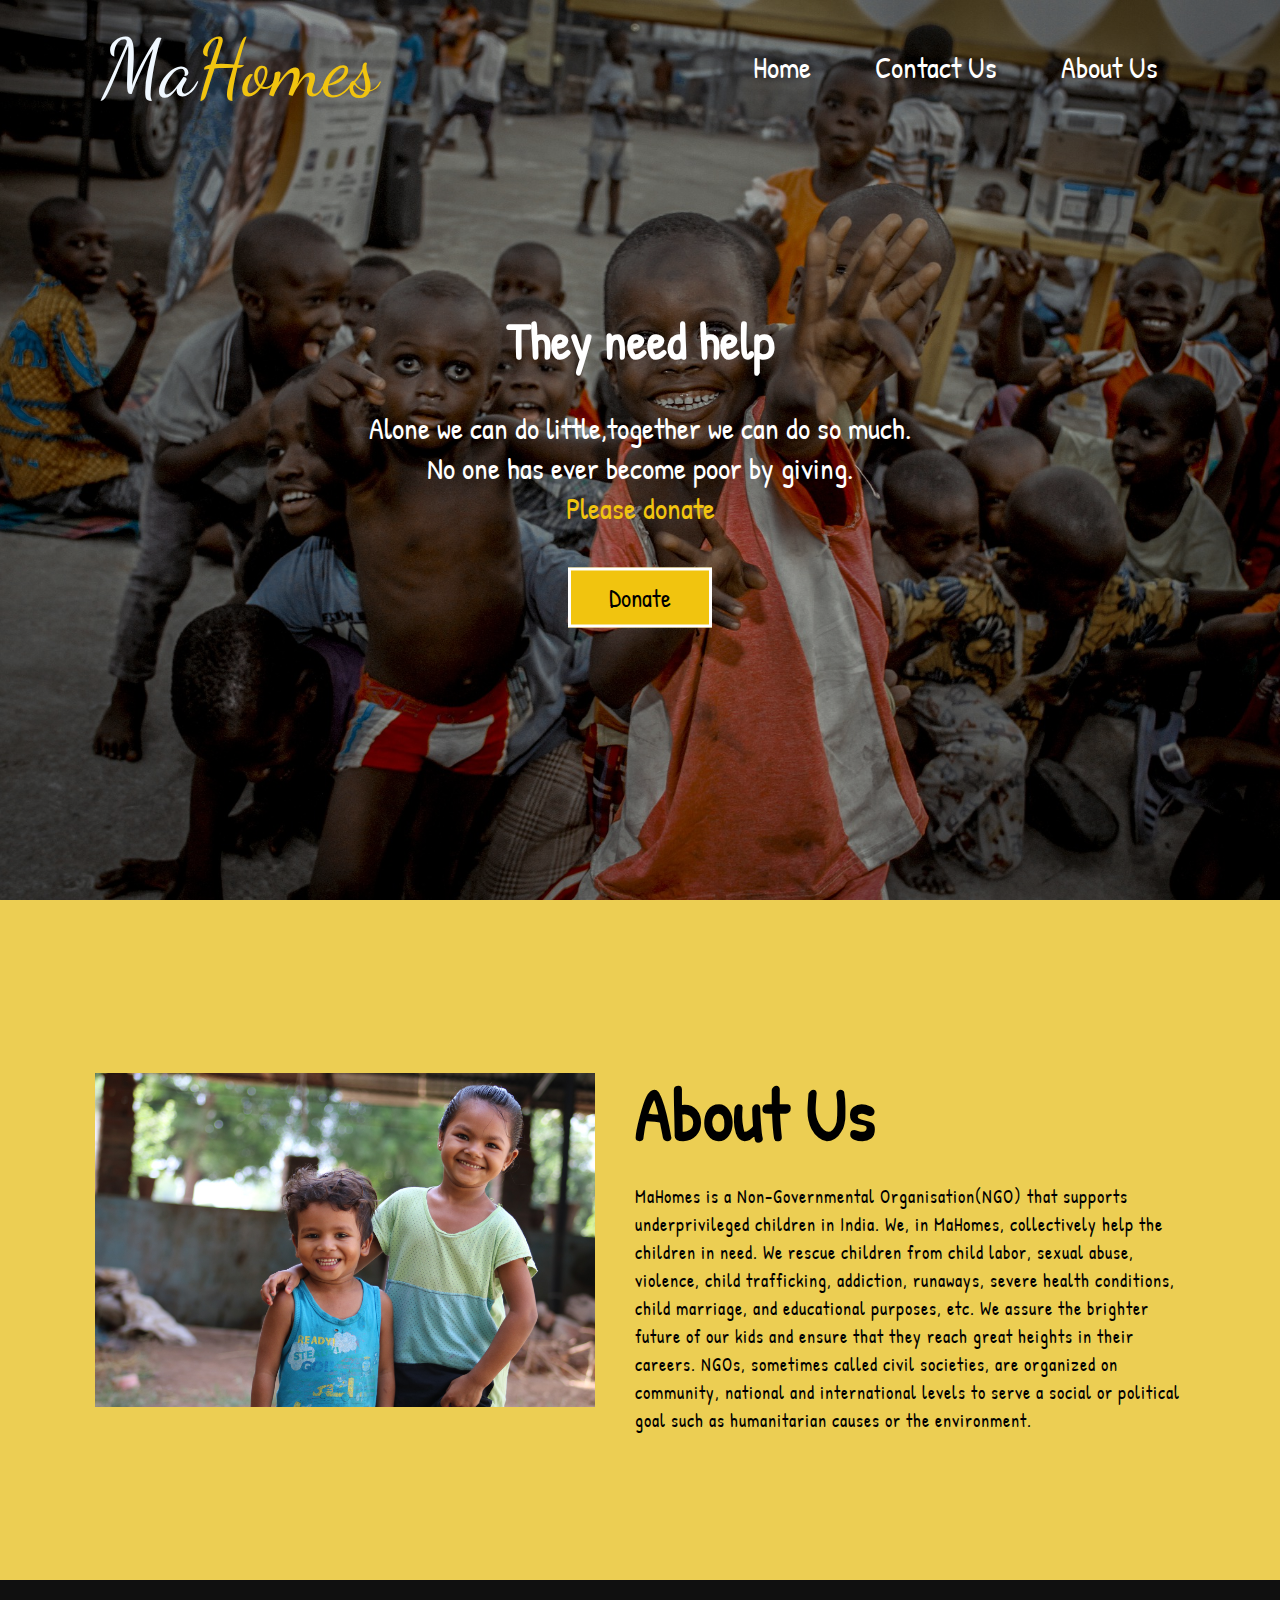
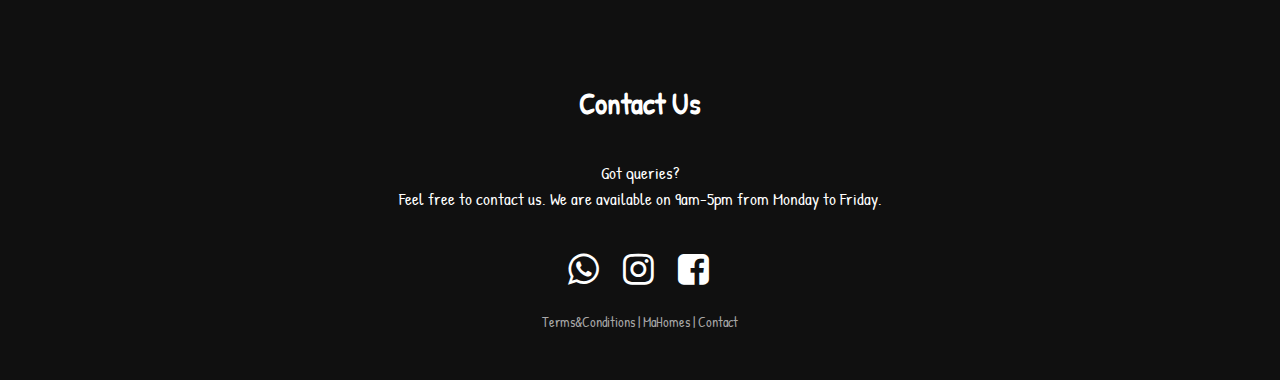
<file: index.html>
<!DOCTYPE html>
<html lang="en">
    <head>
        <meta name="viewport" content="width=device-width, initial-scale=1.0">
        <title>MaHomes</title>
        <link rel="stylesheet" href="styles.css">
        <link rel="preconnect" href="https://fonts.googleapis.com">
<link rel="preconnect" href="https://fonts.gstatic.com" crossorigin>
<link href="https://fonts.googleapis.com/css2?family=Patrick+Hand&display=swap" rel="stylesheet">
<link href="https://fonts.googleapis.com/css2?family=Dancing+Script&family=Patrick+Hand&display=swap" rel="stylesheet">
<link rel="stylesheet" href="https://cdnjs.cloudflare.com/ajax/libs/font-awesome/4.7.0/css/font-awesome.min.css">

        <style>
            .main{
                background-image:linear-gradient(rgba(0,0,0,0.25),rgba(0,0,0,0.25)), url(images/image1.jpg);
                background-position: center;
                background-size: cover;
                width:100%;
                min-height:100vh;
            }
        </style>
    </head>
    <body>
        <div class="main">
            <nav>
                <a href="index.html" class="logo">Ma<span class="s1">Homes</span></a>
                <ul>
                    <li><a href="index.html">Home</a></li>
                    <li><a href="#footer">Contact Us</a></li>
                    <li><a href="#abt1">About Us</a></li>

                </ul>
                <!-- <button type="button">Donate</button> -->
            </nav>
            <div class="textbox">
                <h1>They need help </h1>
                <p>Alone we can do little,together we can do so much.<br>No one has ever become poor by giving.<br><span class="s2"> Please donate</span></p>
                
                <a href="donate.html" class="donatebtn">Donate</a>
    
            </div>
            
        </div>
        <!-- About Us -->
        <section id="abt1" class="about">
            <div class="abt">
                <img src="images/image3.jpg" alt="">
                <div class="abt-text">
                    <h2>About Us</h2>
                    <p>MaHomes is a Non-Governmental Organisation(NGO) that supports underprivileged children in India. We, in MaHomes, collectively help the children in need. We rescue children from child labor, sexual abuse, violence, child trafficking, addiction, runaways, severe health conditions, child marriage, and educational purposes, etc. We assure the brighter future of our kids and ensure that they reach great heights in their careers.
                        NGOs, sometimes called civil societies, are organized on community, national and international levels to serve a social or political goal such as humanitarian causes or the environment.</p>
                </div>
            </div>
        </section>
        <!-- Contact Me -->
        <footer id="footer">
            <p>Contact Us</p>
            <p>Got queries?<br>Feel free to contact us. We are available on 9am-5pm from Monday to Friday.</p>
            <div class="social">
                <a href="#"><i class="fa fa-facebook-square" style="font-size:36px"></i></a>
                <a href="#"><i class="fa fa-instagram" style="font-size:36px"></i></a>
                <a href="#"><i class="fa fa-whatsapp" style="font-size:36px"></i></a>
                
            </div>
            <p class="end">Terms&Conditions | MaHomes | Contact</p>
        </footer>
        
    </body>
</html>
</file>
<file: styles.css>
body{
    margin:0;
    
}
*{
    font-family: 'Patrick Hand', cursive;
    box-sizing:border-box;
}

.main{
    display:block;
    min-height: 100vh;
    width: 100%;
    position:relative;

}
nav{
    display : flex;
    align-items: center;
    padding: 20px 8%;
}

nav ul{
    flex: 1;
    text-align: right;
}
nav ul li{
    display:inline-block;
    list-style: none;
    margin:0 20px;

}
nav ul li a {
    text-decoration: none;
    color: white;
    font-size: 30px;
    margin-left: 20px;
}
nav ul li a::after{
    content: '';
    width:0%;
    height: 3px;
    background: #F1C40F;
    display: block;
    margin: auto;
    transition: 0.5s;
}
nav ul li a:hover::after{
    width:100%;
}
.logo{
  text-decoration: none;  
  font-family: 'Dancing Script', cursive;
  color: aliceblue;
  font-size: 80px;
  
}
.s1{
    color: #F1C40F;
    font-family: 'Dancing Script', cursive;
    
}
.textbox{
    width:90%;
    color:#fff;
    position:absolute;
    top:50%;
    left:50%;
    transform:translate(-50%,-50%);
    text-align:center; 
}
.textbox h1{
    font-size:50px;
}
.textbox p{
    margin: 10px 0 40px;
    font-size: 30px;

}
.s2{
    color: #F1C40F;
}
.donatebtn{
    display:inline-block;
    text-decoration:none;
    color:rgb(0, 0, 0);
    border:3px solid rgb(255, 255, 255);
    padding:10px 38px;
    font-size:25px;
    background:#F1C40F;
    position:relative;
    cursor:pointer;
}
.donatebtn:hover{
    border: 1px solid #f5df88;
    background: #f5df88;
    transition : 0.5s;
}
.about{
    width:100%;
    padding: 100px 0px;
    background-color: #ecce53;
}
.about img{
    height: auto;
    width: 500px;
    
    
}
.abt-text{
    width: 550px;
}
.abt{
    width: 1130px;
    max-width: 95%;
    margin: 0 auto;
    display: flex;
    align-items: center;
    justify-content:space-around;
}
.abt-text h2{
    font-size: 75px;
    text-transform: capitalize;
    margin-bottom: 20px;
}
.abt-text p{
    letter-spacing: 1px;
    line-height: 28px;
    font-size: 18px;
    margin-bottom: 45px;
}
footer{
    position:relative;
    width:100%;
    height:400px;
    background:#101010;
    display:flex;
    flex-direction:column;
    align-items:center;
    justify-content:center;

}
footer p:nth-child(1){
    font-size: 30px;
    color:#fff;
    margin-bottom: 20px;
    font-weight:bold;
}
footer p:nth-child(2){
    color: white;
    font-size: 17px;
    width: 500px;
    text-align: center;
    line-height: 26px;
}
.social a{
    width: 35px;
    height: 35px;
    
    float: inline-end;
    align-items: center;
    justify-content: center;
    /* background-color: #ecce53; */
    border-radius: 20%;
    margin: 22px 10px;
    text-decoration: none;
    color: white;
}
.end{
    position:absolute;
    color: rgb(168, 168, 168);
    bottom: 35px;
    font-size: 14px;
}
</file>
